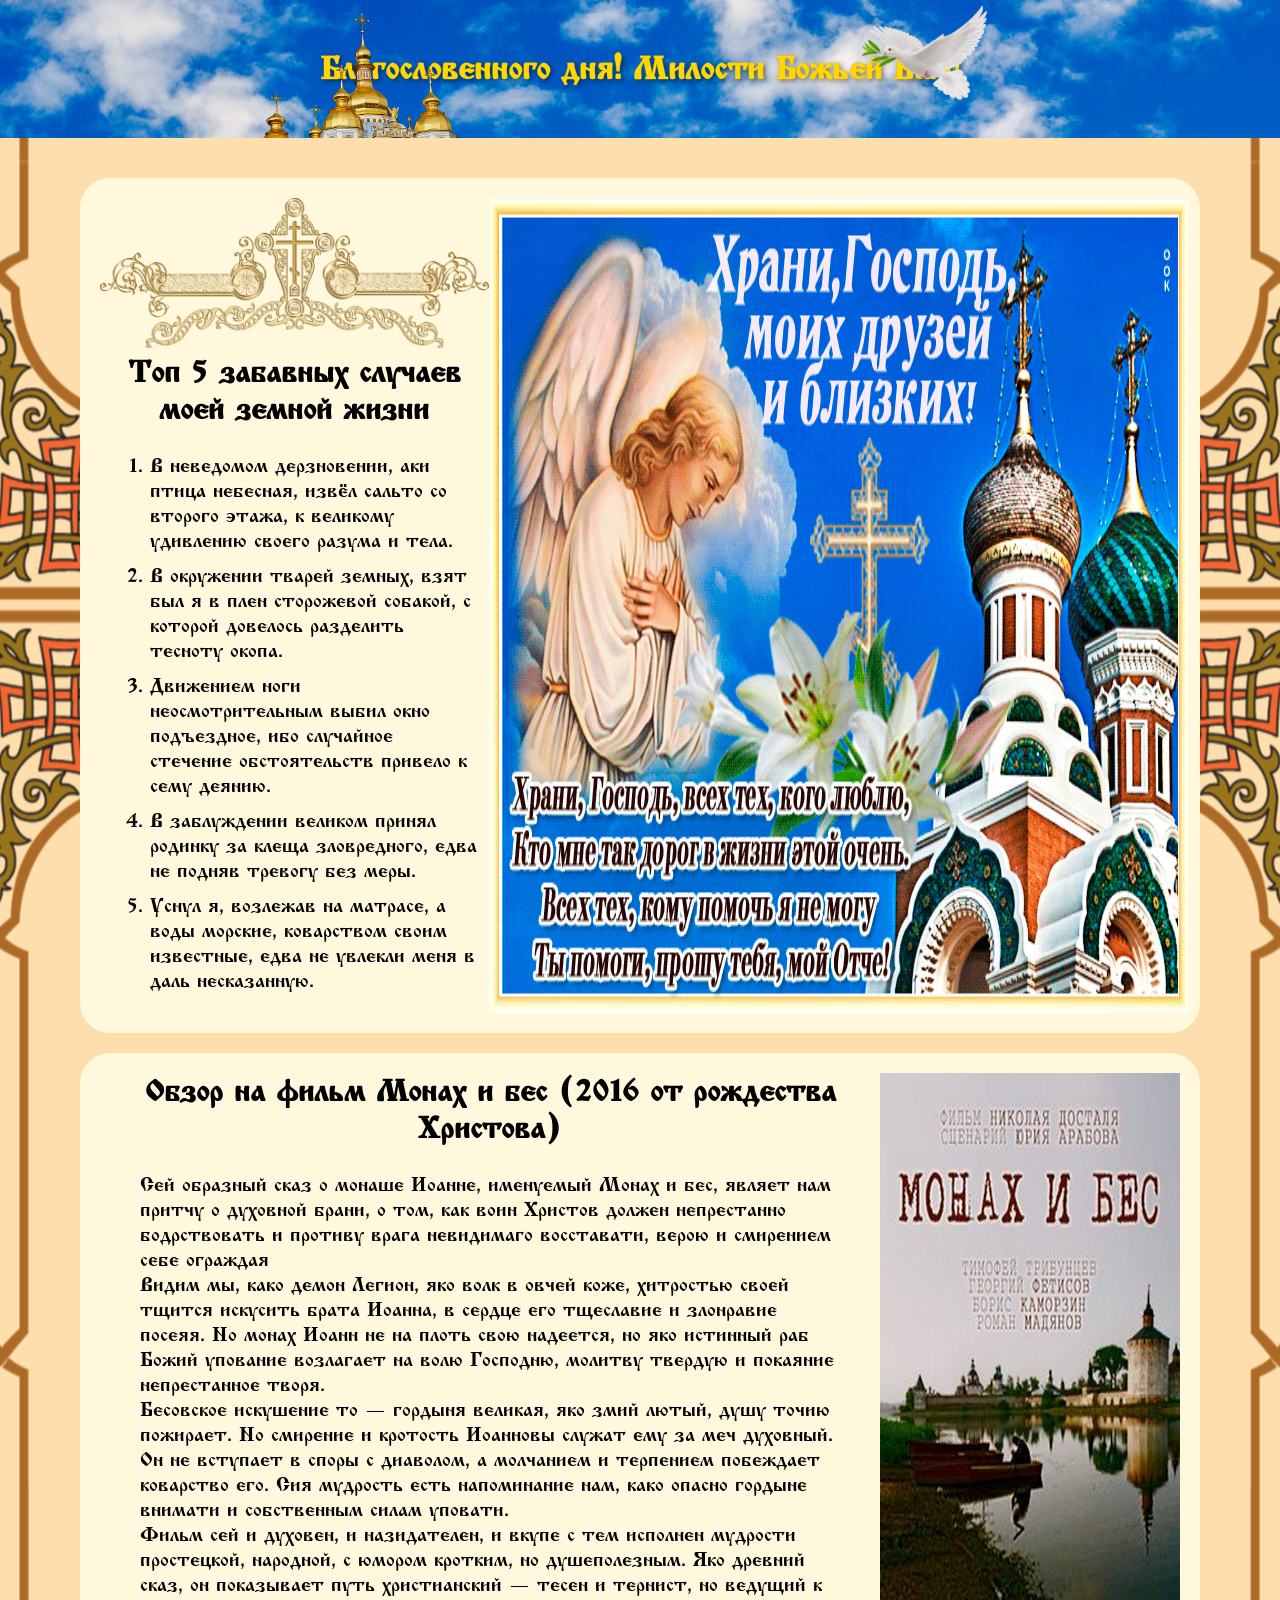
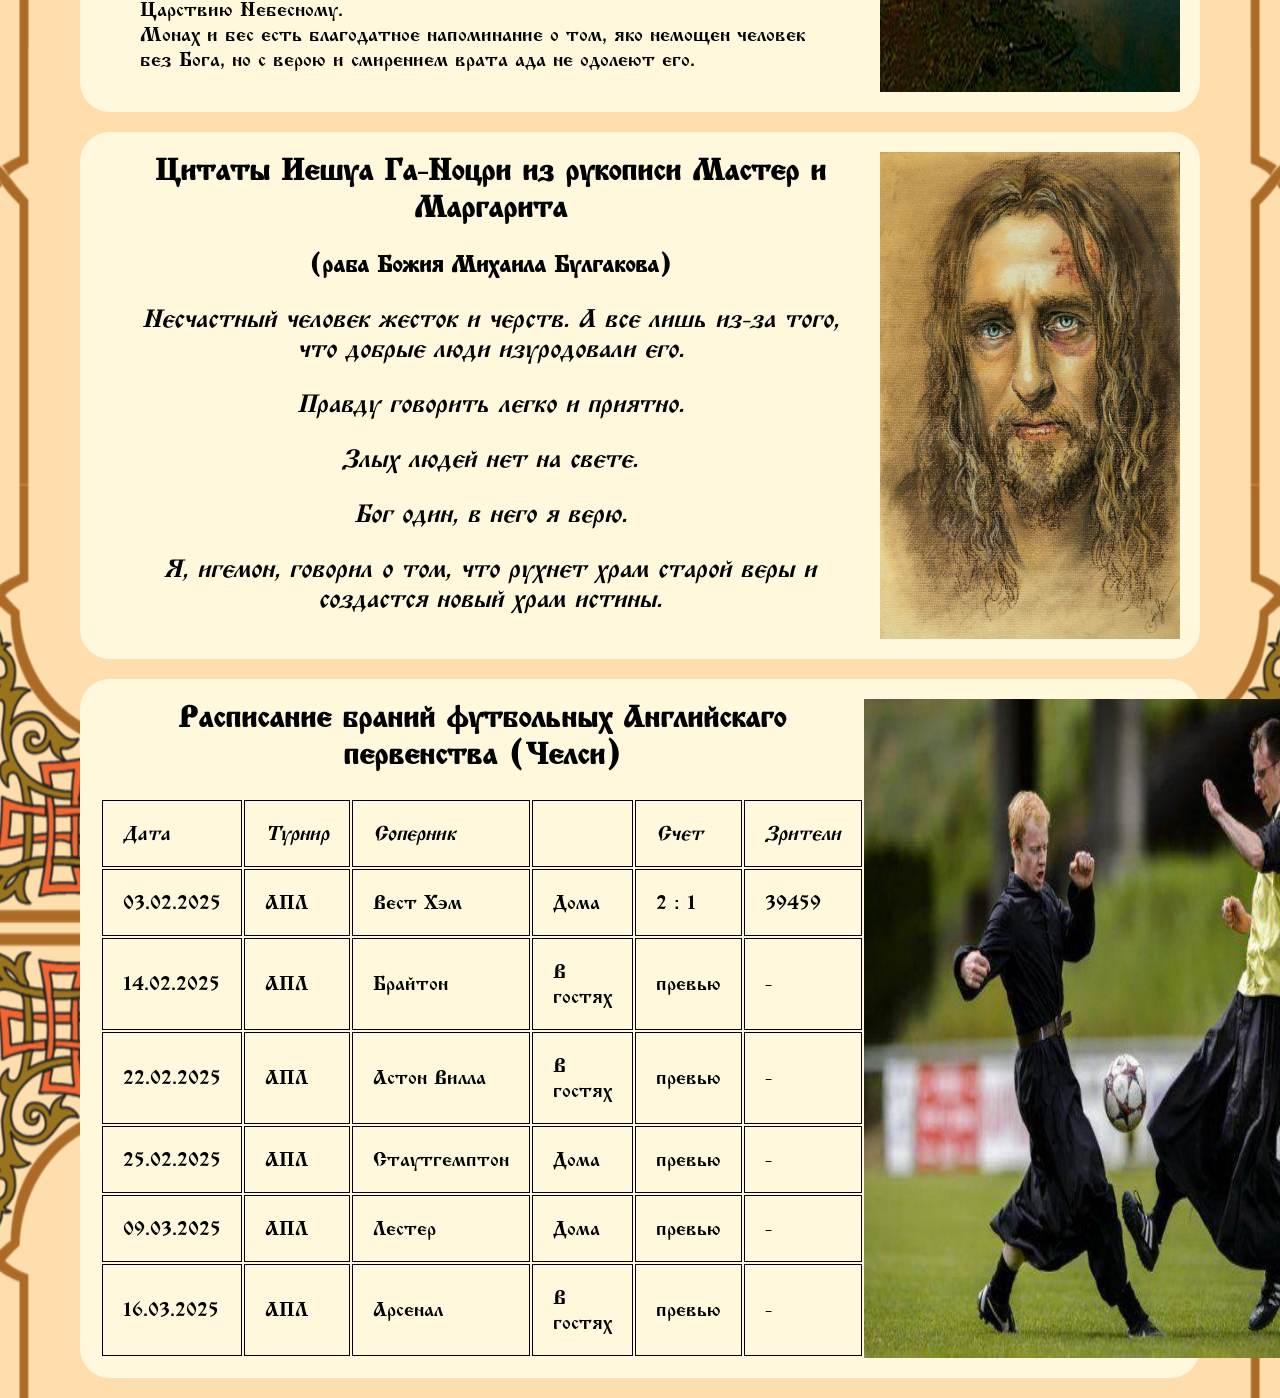
<file: lab1/index.html>
<!DOCTYPE html>
<html lang="ru">

<head>
    <meta charset="UTF-8">
    <meta name="viewport" content="width=device-width, initial-scale=1.0">
    <title>Лабораторная работа №1</title>
    <link rel="stylesheet" href="style.css" />
</head>

<body>

    <header>
        <img src="img/kupola.gif" alt="Купола" class="kupola">
        Благословенного дня! Милости Божьей Вам!
        <img src="img/dove.gif" alt="Голубка" class="dove">
    </header>

    <main>
        <section>
            <div>
                <img src="img/cross.png" alt="Крест" style="width: auto; max-height: 150px;">
                <h2>Топ 5 забавных случаев моей земной жизни</h2>
                <ol>
                    <li>В неведомом дерзновении, аки птица небесная, извёл сальто со второго этажа, к великому удивлению
                        своего разума и тела.</li>
                    <li>В окружении тварей земных, взят был я в плен сторожевой собакой, с которой довелось разделить
                        тесноту окопа.</li>
                    <li>Движением ноги неосмотрительным выбил окно подъездное, ибо случайное стечение обстоятельств
                        привело к сему деянию.</li>
                    <li>В заблуждении великом принял родинку за клеща зловредного, едва не подняв тревогу без меры.</li>
                    <li>Уснул я, возлежав на матрасе, а воды морские, коварством своим известные, едва не увлекли меня в
                        даль несказанную.</li>
                </ol>
            </div>
            <img src="img/card1.gif" alt="Открытка1" style="display: flex;">
        </section>

        <section>
            <div>

                <h2>Обзор на фильм Монах и бес (2016 от рождества Христова)</h2>
                <p>
                    Сей образный сказ о монаше Иоанне, именуемый «Монах и бес», являет нам притчу о духовной брани, о
                    том, как воин Христов должен непрестанно бодрствовать и противу врага невидимаго восставати, верою и
                    смирением себе ограждая<br>
                    Видим мы, како демон Легион, яко волк в овчей коже, хитростью своей тщится искусить брата Иоанна, в
                    сердце его тщеславие и злонравие посеяя. Но монах Иоанн не на плоть свою надеется, но яко истинный
                    раб Божий упование возлагает на волю Господню, молитву твердую и покаяние непрестанное творя.<br>
                    Бесовское искушение то — гордыня великая, яко змий лютый, душу точию пожирает. Но смирение и
                    кротость Иоанновы служат ему за меч духовный. Он не вступает в споры с диаволом, а молчанием и
                    терпением побеждает коварство его. Сия мудрость есть напоминание нам, како опасно гордыне внимати и
                    собственным силам уповати.<br>

                    Фильм сей и духовен, и назидателен, и вкупе с тем исполнен мудрости простецкой, народной, с юмором
                    кротким, но душеполезным. Яко древний сказ, он показывает путь христианский — тесен и тернист, но
                    ведущий к Царствию Небесному.<br>

                    «Монах и бес» есть благодатное напоминание о том, яко немощен человек без Бога, но с верою и
                    смирением врата ада не одолеют его.
                </p>
            </div>
            <img src="img/poster.jpg" alt="Открытка1" style="display: flex;">
        </section>

        <section>
            <div>

                <h2>Цитаты Иешуа Га-Ноцри из рукописи Мастер и Маргарита</h2>
                <h3>(раба Божия Михаила Булгакова)</h3>
                <blockquote>
                    Несчастный человек жесток и черств. А все лишь из-за того, что добрые люди изуродовали его.
                </blockquote> 
                <blockquote>
                    Правду говорить легко и приятно.
                </blockquote> 
                <blockquote>
                    Злых людей нет на свете.
                </blockquote>
                <blockquote>
                    Бог один, в него я верю.
                </blockquote>
                <blockquote>
                    Я, игемон, говорил о том, что рухнет храм старой веры и создастся новый храм истины.
                </blockquote>
            </div>
            <img src="img/Ieshua.jpg" alt="Открытка1" style="display: flex;  width: 300px;">
        </section>

        <section>
            <div><h2>Расписание браний футбольных Английскаго первенства (Челси)</h2>
                <table style="display: flex; width: 100%;">
                    <tr style="font-style: italic">
                      <td>Дата</td>
                      <td>Турнир</td>
                      <td>Соперник</td>
                      <td>&nbsp</td>
                      <td>Счет</td>
                      <td>Зрители</td>
                    </tr>
                    <tr>
                      <td>03.02.2025</td>
                      <td>АПЛ</td>
                      <td>Вест Хэм</td>
                      <td>Дома</td>
                      <td>2 : 1</td>
                      <td>39459</td>
                    </tr>
                    <tr>
                      <td>14.02.2025</td>
                      <td>АПЛ</td>
                      <td>Брайтон</td>
                      <td>В гостях</td>
                      <td>превью</td>
                      <td>-</td>
                    </tr>
                    <tr>
                      <td>22.02.2025</td>
                      <td>АПЛ</td>
                      <td>Астон  Вилла</td>
                      <td>В гостях</td>
                      <td>превью</td>
                      <td>-</td>
                    </tr>
                    <tr>
                      <td>25.02.2025</td>
                      <td>АПЛ</td>
                      <td>Стаутгемптон</td>
                      <td>Дома</td>
                      <td>превью</td>
                      <td>-</td>
                    </tr>
                    <tr>
                      <td>09.03.2025</td>
                      <td>АПЛ</td>
                      <td>Лестер</td>
                      <td>Дома</td>
                      <td>превью</td>
                      <td>-</td>
                    </tr>
                    <tr>
                      <td>16.03.2025</td>
                      <td>АПЛ</td>
                      <td>Арсенал</td>
                      <td>В гостях</td>
                      <td>превью</td>
                      <td>-</td>
                    </tr>
                  </table>
                </div>
              <img src="img/footbik.jpg" alt="Футбооол" style="width: 550px;">
        </section>
    </main>

</body>

</html>
</file>
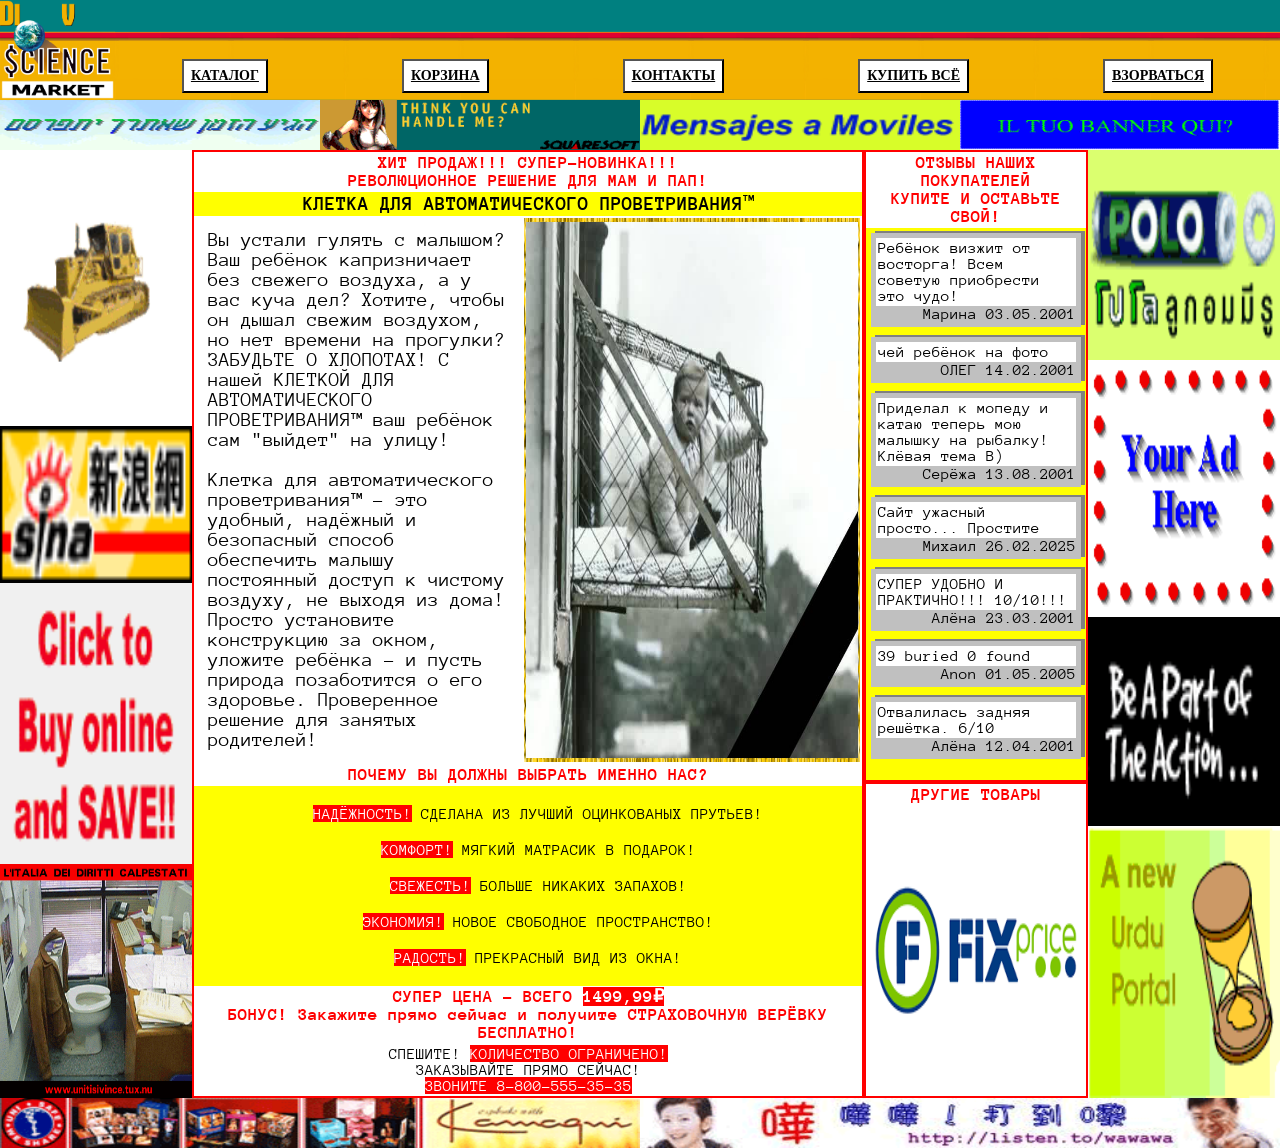
<file: lab2/index.html>
<!DOCTYPE html>
<html lang="ru">

<head>
    <title>BUY!!! BUY!!!</title>
    <meta charset="UTF-8">
    <meta name="viewport" content="width=device-width, initial-scale=1.0">
    <link rel="stylesheet" href="css/index.css">
    <link href="https://fonts.googleapis.com/css2?family=Anonymous+Pro:ital,wght@0,400;0,700;1,400;1,700&display=swap"
        rel="stylesheet">
</head>

<body>
    <audio id="boom" style="display: none;">
        <source src="audio/sokrushitelnyiy-sotryasayuschiy-oglushayuschiy-vzryiv.mp3" type="audio/mp3">
    </audio>
    <header>
        <nav>
            <img src="img/header-logo.png" class="logo" alt="ЛОГО">
            <div class="menu">
                <button class="menu-button">КАТАЛОГ</button>
                <button class="menu-button">КОРЗИНА</button>
                <button class="menu-button">КОНТАКТЫ</button>
                <button class="menu-button">КУПИТЬ ВСЁ</button>
                <!-- !!!ОСТОРОЖНО, ОЧЕНЬ ГРОМКО!!! -->
                <button class="menu-button" onclick="document.getElementById('boom').play()">ВЗОРВАТЬСЯ</button>
            </div>

        </nav>

        <section class="banner">
            <img src="img/ad.gif" class="banner-img" alt="Рекламка 1">
            <img src="img/adanim.gif" class="banner-img" alt="Рекламка 2">
            <img src="img/movil.gif" class="banner-img" alt="Рекламка 3">
            <img src="img/bannercercasponsor.gif" class="banner-img" alt="Рекламка 4">
        </section>

    </header>

    <main>
        <aside class="vertical-banner">
            <img src="img/Pelicula2.gif" class="vert-banner-img" alt="Рекламка 5">
            <img src="img/sina_logo.gif" class="vert-banner-img" alt="Рекламка 6">
            <img src="img/bushfiread.gif" class="vert-banner-img" alt="Рекламка 7">
            <img src="img/unpostointoilet.gif" class="vert-banner-img" alt="Рекламка 8">
        </aside>

        <article class="content">
            <section class="product-content">
                <h3>ХИТ ПРОДАЖ!!! СУПЕР-НОВИНКА!!! <br> РЕВОЛЮЦИОННОЕ РЕШЕНИЕ ДЛЯ МАМ И ПАП!</h3>
                <h1>КЛЕТКА ДЛЯ АВТОМАТИЧЕСКОГО ПРОВЕТРИВАНИЯ™</h1>

                <section class="card">
                    <div class="descr">
                        <p> Вы устали гулять с малышом? Ваш ребёнок капризничает без свежего воздуха, а у вас куча дел?
                            Хотите, чтобы он дышал свежим воздухом, но нет времени на прогулки? <br>
                            ЗАБУДЬТЕ О ХЛОПОТАХ! С нашей КЛЕТКОЙ ДЛЯ АВТОМАТИЧЕСКОГО ПРОВЕТРИВАНИЯ™ ваш ребёнок сам
                            "выйдет" на улицу! <br><br>
                            Клетка для автоматического проветривания™ – это удобный, надёжный и безопасный способ
                            обеспечить малышу постоянный доступ к чистому воздуху, не выходя из дома! Просто установите
                            конструкцию за окном, уложите ребёнка – и пусть природа позаботится о его здоровье.
                            Проверенное решение для занятых родителей!
                        </p>
                    </div>
                    <img src="img/inv-photo-sorry.jpg" class="product-img" alt="СУПЕР КРУТОЙ ТОВАР">
                </section>

                <h3>ПОЧЕМУ ВЫ ДОЛЖНЫ ВЫБРАТЬ ИМЕННО НАС?</h3>

                <ol>
                    <li> <span class="cool">НАДЁЖНОСТЬ!</span> СДЕЛАНА ИЗ ЛУЧШИЙ ОЦИНКОВАНЫХ ПРУТЬЕВ!</li>
                    <li><span class="cool">КОМФОРТ!</span> МЯГКИЙ МАТРАСИК В ПОДАРОК!</li>
                    <li><span class="cool">СВЕЖЕСТЬ!</span> БОЛЬШЕ НИКАКИХ ЗАПАХОВ!</li>
                    <li><span class="cool">ЭКОНОМИЯ!</span> НОВОЕ СВОБОДНОЕ ПРОСТРАНСТВО!</li>
                    <li><span class="cool">РАДОСТЬ!</span> ПРЕКРАСНЫЙ ВИД ИЗ ОКНА!</li>
                </ol>

                <h3>СУПЕР ЦЕНА – ВСЕГО <span class="cool">1499,99₽</span><br>
                    БОНУС! Закажите прямо сейчас и получите СТРАХОВОЧНУЮ ВЕРЁВКУ БЕСПЛАТНО!</h3>

                <p style="text-align: center;">CПЕШИТЕ! <span class="cool">КОЛИЧЕСТВО ОГРАНИЧЕНО!</span><br>
                    ЗАКАЗЫВАЙТЕ ПРЯМО СЕЙЧАС!<br>
                    <span class="cool"> ЗВОНИТЕ 8-800-555-35-35 </span>
                </p>
            </section>


            <aside class="comments-content">
                <h3>ОТЗЫВЫ НАШИХ ПОКУПАТЕЛЕЙ <br>КУПИТЕ И ОСТАВЬТЕ СВОЙ!</h3>
                <div class="comment">
                    <p>Ребёнок визжит от восторга! Всем советую приобрести это чудо!</p>
                    <h2>Марина 03.05.2001</h2>
                </div>
                <div class="comment">
                    <p>чей ребёнок на фото</p>
                    <h2>ОЛЕГ 14.02.2001</h2>
                </div>
                <div class="comment">
                    <p>Приделал к мопеду и катаю теперь мою малышку на рыбалку! Клёвая тема B)</p>
                    <h2>Серёжа 13.08.2001</h2>
                </div>
                <div class="comment">
                    <p>Сайт ужасный просто... Простите</p>
                    <h2>Михаил 26.02.2025</h2>
                </div>
                <div class="comment">
                    <p>СУПЕР УДОБНО И ПРАКТИЧНО!!! 10/10!!!</p>
                    <h2>Алёна 23.03.2001</h2>
                </div>
                <div class="comment">
                    <p>39 buried 0 found</p>
                    <h2>Anon 01.05.2005</h2>
                </div>
                <div class="comment">
                    <p>Отвалилась задняя решётка. 6/10</p>
                    <h2>Алёна 12.04.2001</h2>
                </div>
            </aside>

            <aside class="also-try">
                <h3>ДРУГИЕ ТОВАРЫ</h3>
                <a style="display: flex; flex-grow:1;" href="https://fix-price.com/">
                    <img src="img/prod3.png" style="width: 100%;" alt="Дань уважения фикс прайсу">
                </a>
            </aside>
        </article>

        <aside class="vertical-banner">
            <img src="img/products_ad.gif" class="vert-banner-img" alt="Рекламка 9">
            <img src="img/yourad.gif" class="vert-banner-img" alt="Рекламка 10">
            <img src="img/bannerad2.gif" class="vert-banner-img" alt="Рекламка 11">
            <img src="img/Ad2.gif" class="vert-banner-img" alt="Рекламка 12">
        </aside>
    </main>

    <footer>
        <img src="img/adsquire.gif" class="banner-img" alt="Рекламка 13">
        <img src="img/walogo.gif" class="banner-img" alt="Рекламка 14">
    </footer>

</body>

</html>
</file>
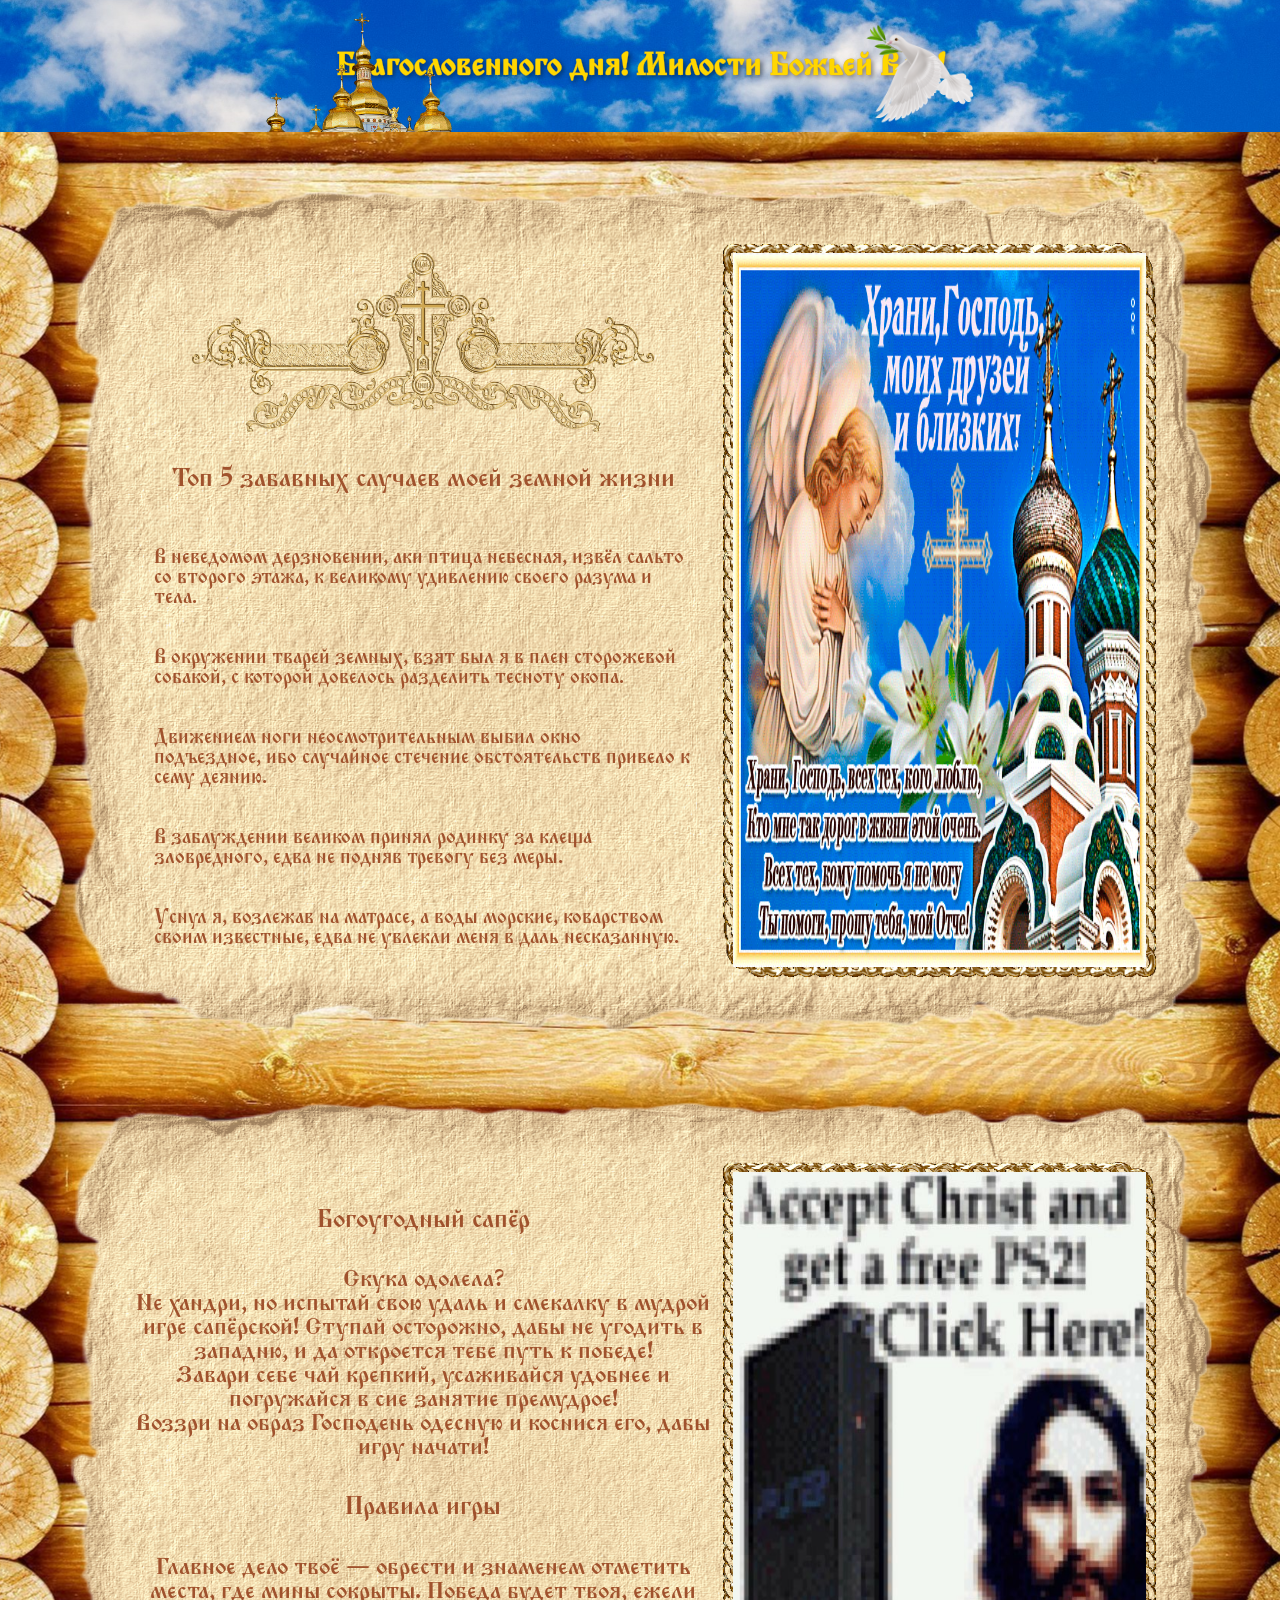
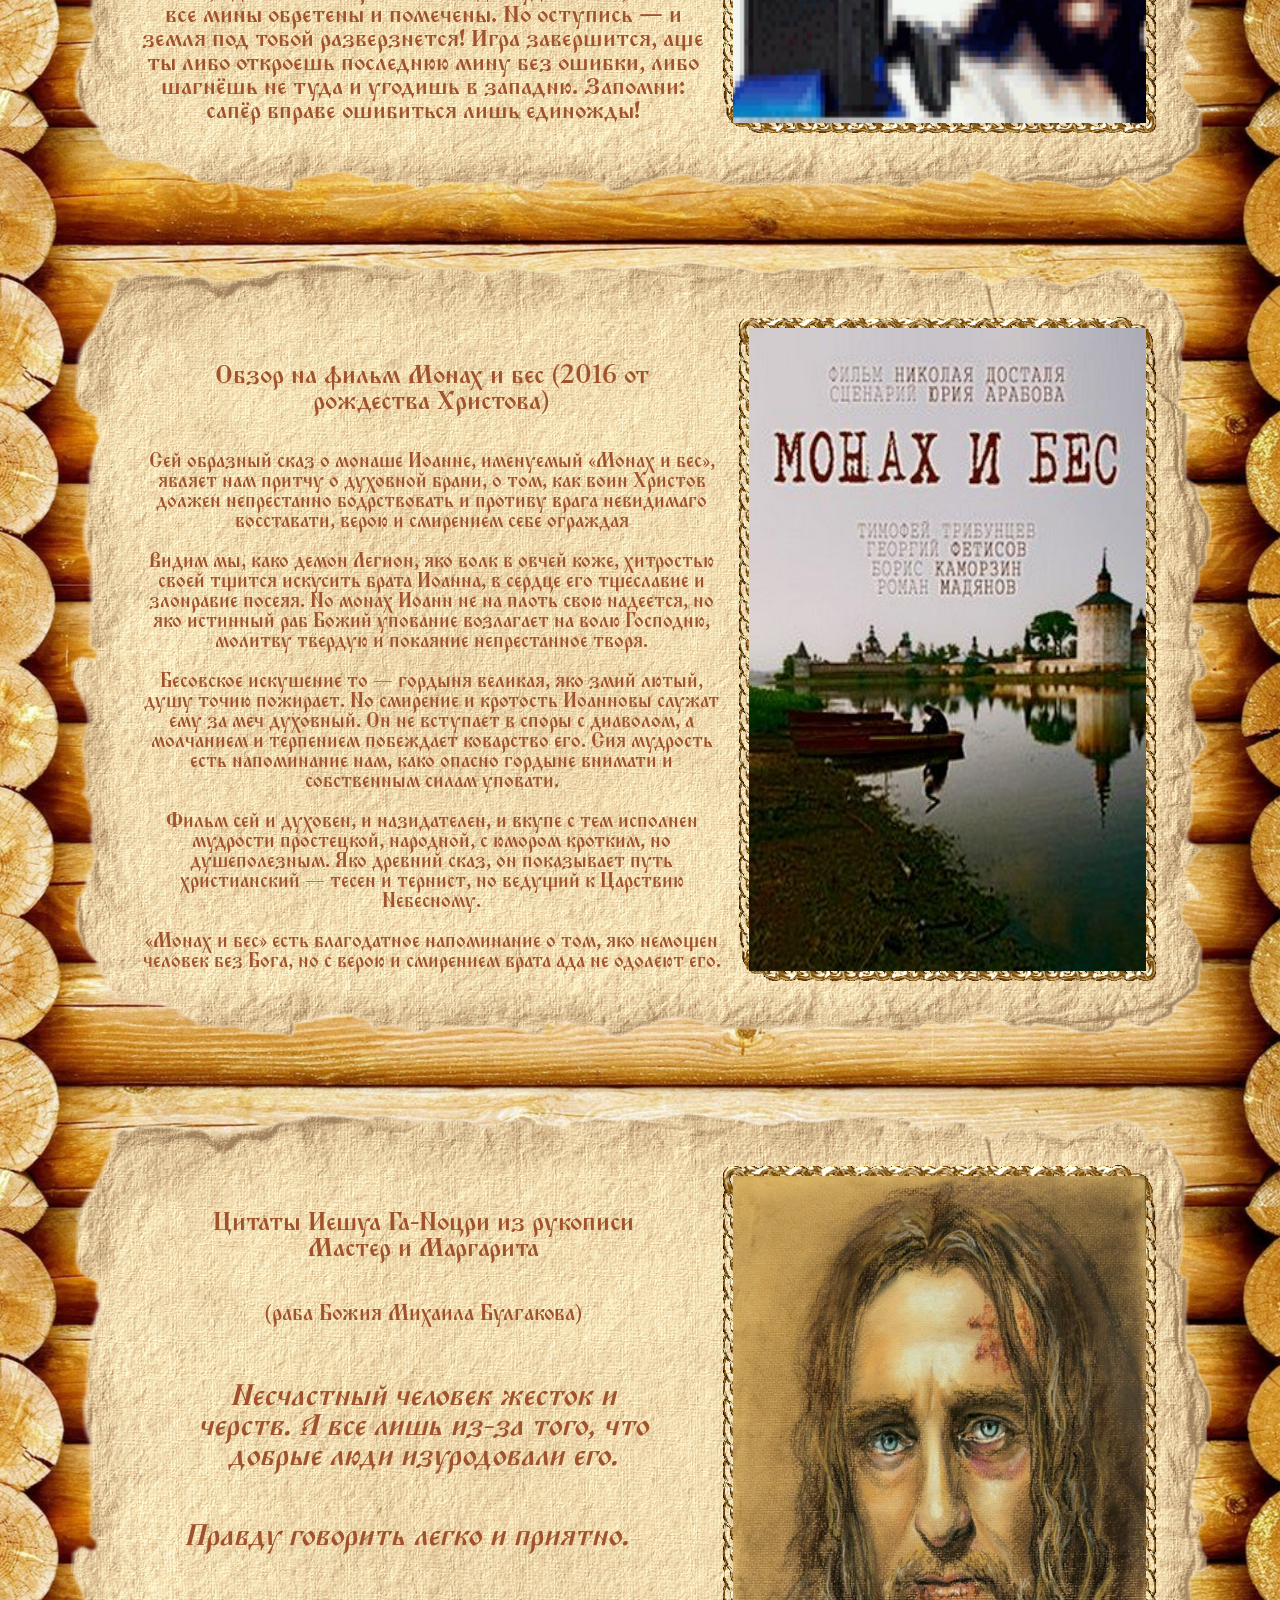
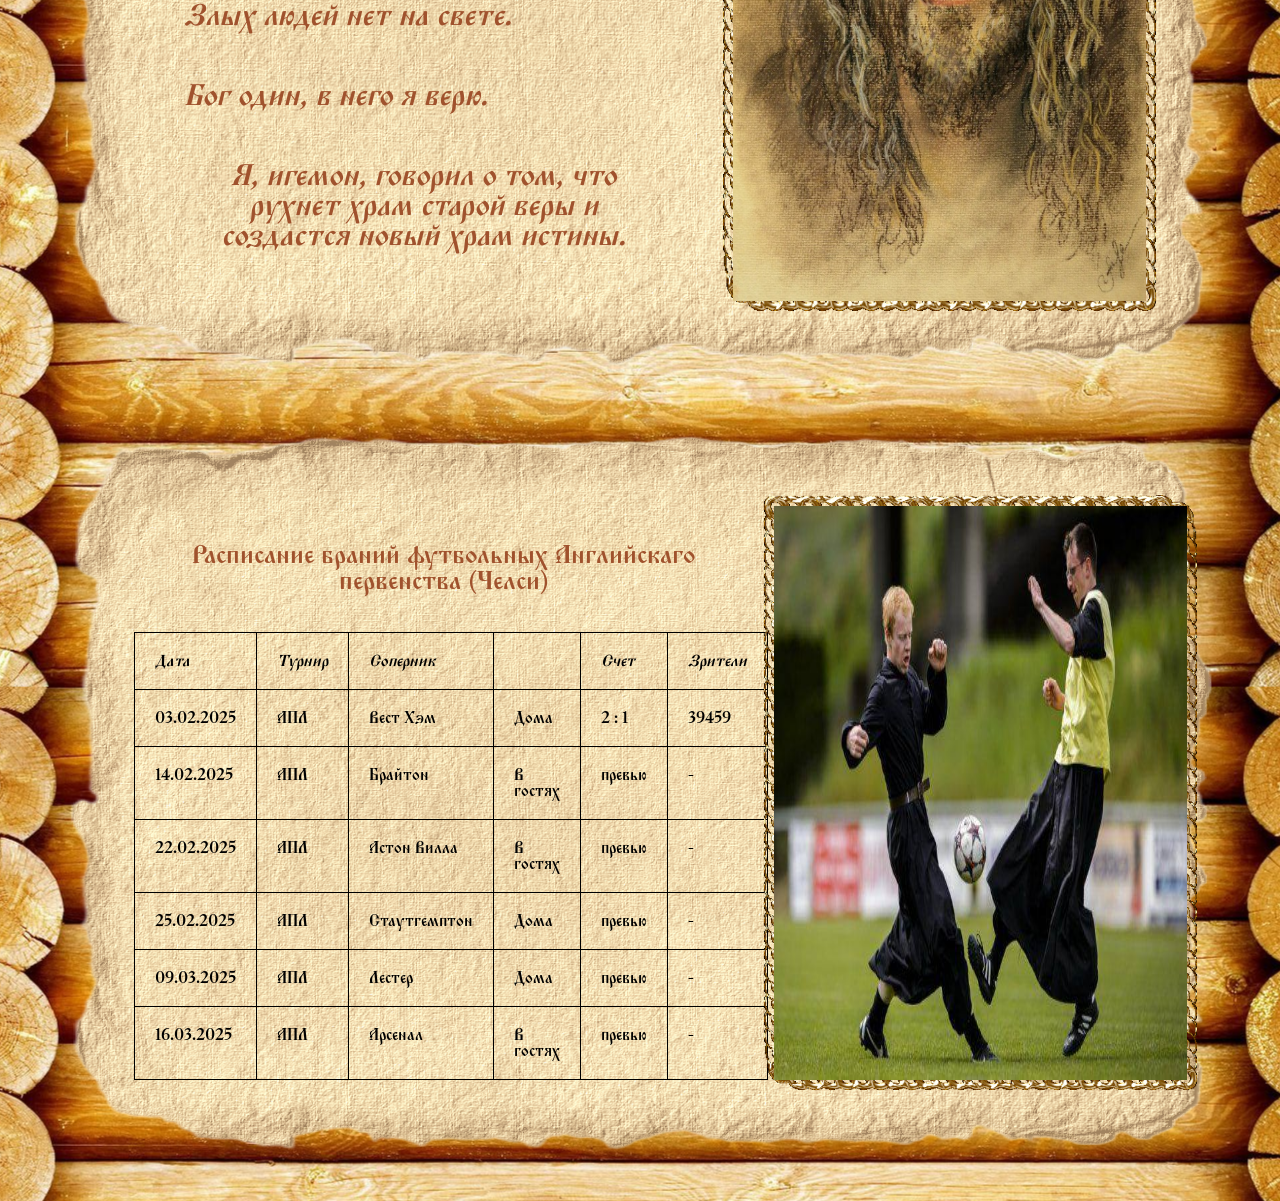
<file: lab3/index.html>
<!DOCTYPE html>
<html lang="ru">

<head>
    <meta charset="UTF-8">
    <meta name="viewport" content="width=device-width, initial-scale=1.0">
    <title>Слава Господу!</title>
    <link rel="stylesheet" href="css/index.css" />
    <link href="https://fonts.googleapis.com/css2?family=Monomakh&display=swap" rel="stylesheet">

</head>

<body>
    <script src="js/index.js"></script>
    <header>
        <img src="img/kupola.gif" alt="Купола" class="kupola">
        <h1>Благословенного дня! Милости Божьей Вам!</h1>
        <img src="img/dove.gif" alt="Голубка" class="dove">
    </header>

    <main>
        <section class="scroll">
            <div class="left">
                <img src="img/cross.png" alt="Крест" class="up-cross">
                <h2>Топ 5 забавных случаев моей земной жизни</h2>
                <ol class="text">
                    <li>В неведомом дерзновении, аки птица небесная, извёл сальто со второго этажа, к великому удивлению
                        своего разума и тела.</li>
                    <li>В окружении тварей земных, взят был я в плен сторожевой собакой, с которой довелось разделить
                        тесноту окопа.</li>
                    <li>Движением ноги неосмотрительным выбил окно подъездное, ибо случайное стечение обстоятельств
                        привело к сему деянию.</li>
                    <li>В заблуждении великом принял родинку за клеща зловредного, едва не подняв тревогу без меры.</li>
                    <li>Уснул я, возлежав на матрасе, а воды морские, коварством своим известные, едва не увлекли меня в
                        даль несказанную.</li>
                </ol>
            </div>
            <img src="img/card1.gif" alt="Открытка1" class="aside-img">
        </section>

        <section class="scroll">
            <div class="left">
                <h2>Богоугодный сапёр</h2>
                <div class="text" style="font-size: 24px;">
                    Скука одолела?<br>
                    Не хандри, но испытай свою удаль и смекалку в мудрой игре сапёрской! Ступай осторожно, дабы не угодить в западню, и да откроется тебе путь к победе!<br>
                    Завари себе чай крепкий, усаживайся удобнее и погружайся в сие занятие премудрое!<br>
                    Воззри на образ Господень одесную и коснися его, дабы игру начати!
                </div>
                <h2>Правила игры</h2>
                <div class="text" style="font-size: 24px;">
                    Главное дело твоё — обрести и знаменем отметить места, где мины сокрыты. Победа будет твоя, ежели все мины обретены и помечены. Но оступись — и земля под тобой разверзнется!
                    Игра завершится, аще ты либо откроешь последнюю мину без ошибки, либо шагнёшь не туда и угодишь в западню. Запомни: сапёр вправе ошибиться лишь единожды!
                </div>
            </div>
            <img src="img/PS2.jpg" alt="PS2" class="aside-img" onclick="play()">
        </section>

        <section class="scroll">
            <div class="left">
                <h2>Обзор на фильм Монах и бес (2016 от рождества Христова)</h2>
                <p class="text">
                    Сей образный сказ о монаше Иоанне, именуемый «Монах и бес», являет нам притчу о духовной брани, о
                    том, как воин Христов должен непрестанно бодрствовать и противу врага невидимаго восставати, верою и
                    смирением себе ограждая<br><br>
                    Видим мы, како демон Легион, яко волк в овчей коже, хитростью своей тщится искусить брата Иоанна, в
                    сердце его тщеславие и злонравие посеяя. Но монах Иоанн не на плоть свою надеется, но яко истинный
                    раб Божий упование возлагает на волю Господню, молитву твердую и покаяние непрестанное
                    творя.<br><br>
                    Бесовское искушение то — гордыня великая, яко змий лютый, душу точию пожирает. Но смирение и
                    кротость Иоанновы служат ему за меч духовный. Он не вступает в споры с диаволом, а молчанием и
                    терпением побеждает коварство его. Сия мудрость есть напоминание нам, како опасно гордыне внимати и
                    собственным силам уповати.<br><br>

                    Фильм сей и духовен, и назидателен, и вкупе с тем исполнен мудрости простецкой, народной, с юмором
                    кротким, но душеполезным. Яко древний сказ, он показывает путь христианский — тесен и тернист, но
                    ведущий к Царствию Небесному.<br><br>

                    «Монах и бес» есть благодатное напоминание о том, яко немощен человек без Бога, но с верою и
                    смирением врата ада не одолеют его.
                </p>
            </div>
            <img src="img/poster.jpg" alt="Открытка1" class="aside-img">
        </section>

        <section class="scroll">
            <div class="left">
                <h2>Цитаты Иешуа Га-Ноцри из рукописи Мастер и Маргарита</h2>
                <h3>(раба Божия Михаила Булгакова)</h3>
                <div class="left" style="align-content: space-around; justify-items: center;">
                    <blockquote>
                        Несчастный человек жесток и черств. А все лишь из-за того, что добрые люди изуродовали его.
                    </blockquote>
                    <blockquote>
                        Правду говорить легко и приятно.
                    </blockquote>
                    <blockquote>
                        Злых людей нет на свете.
                    </blockquote>
                    <blockquote>
                        Бог один, в него я верю.
                    </blockquote>
                    <blockquote>
                        Я, игемон, говорил о том, что рухнет храм старой веры и создастся новый храм истины.
                    </blockquote>
                </div>
            </div>
            <img src="img/Ieshua.jpg" alt="Открытка1" class="aside-img">
        </section>

        <section class="scroll">
            <div class="left">
                <h2>Расписание браний футбольных Английскаго первенства (Челси)</h2>
                <table style="display: flex; width: 100%;">
                    <tr style="font-style: italic">
                        <td>Дата</td>
                        <td>Турнир</td>
                        <td>Соперник</td>
                        <td>&nbsp</td>
                        <td>Счет</td>
                        <td>Зрители</td>
                    </tr>
                    <tr>
                        <td>03.02.2025</td>
                        <td>АПЛ</td>
                        <td>Вест Хэм</td>
                        <td>Дома</td>
                        <td>2 : 1</td>
                        <td>39459</td>
                    </tr>
                    <tr>
                        <td>14.02.2025</td>
                        <td>АПЛ</td>
                        <td>Брайтон</td>
                        <td>В гостях</td>
                        <td>превью</td>
                        <td>-</td>
                    </tr>
                    <tr>
                        <td>22.02.2025</td>
                        <td>АПЛ</td>
                        <td>Астон Вилла</td>
                        <td>В гостях</td>
                        <td>превью</td>
                        <td>-</td>
                    </tr>
                    <tr>
                        <td>25.02.2025</td>
                        <td>АПЛ</td>
                        <td>Стаутгемптон</td>
                        <td>Дома</td>
                        <td>превью</td>
                        <td>-</td>
                    </tr>
                    <tr>
                        <td>09.03.2025</td>
                        <td>АПЛ</td>
                        <td>Лестер</td>
                        <td>Дома</td>
                        <td>превью</td>
                        <td>-</td>
                    </tr>
                    <tr>
                        <td>16.03.2025</td>
                        <td>АПЛ</td>
                        <td>Арсенал</td>
                        <td>В гостях</td>
                        <td>превью</td>
                        <td>-</td>
                    </tr>
                </table>
            </div>
            <img src="img/footbik.jpg" alt="Футбооол" class="aside-img">
        </section>
    </main>

</body>

</html>
</file>
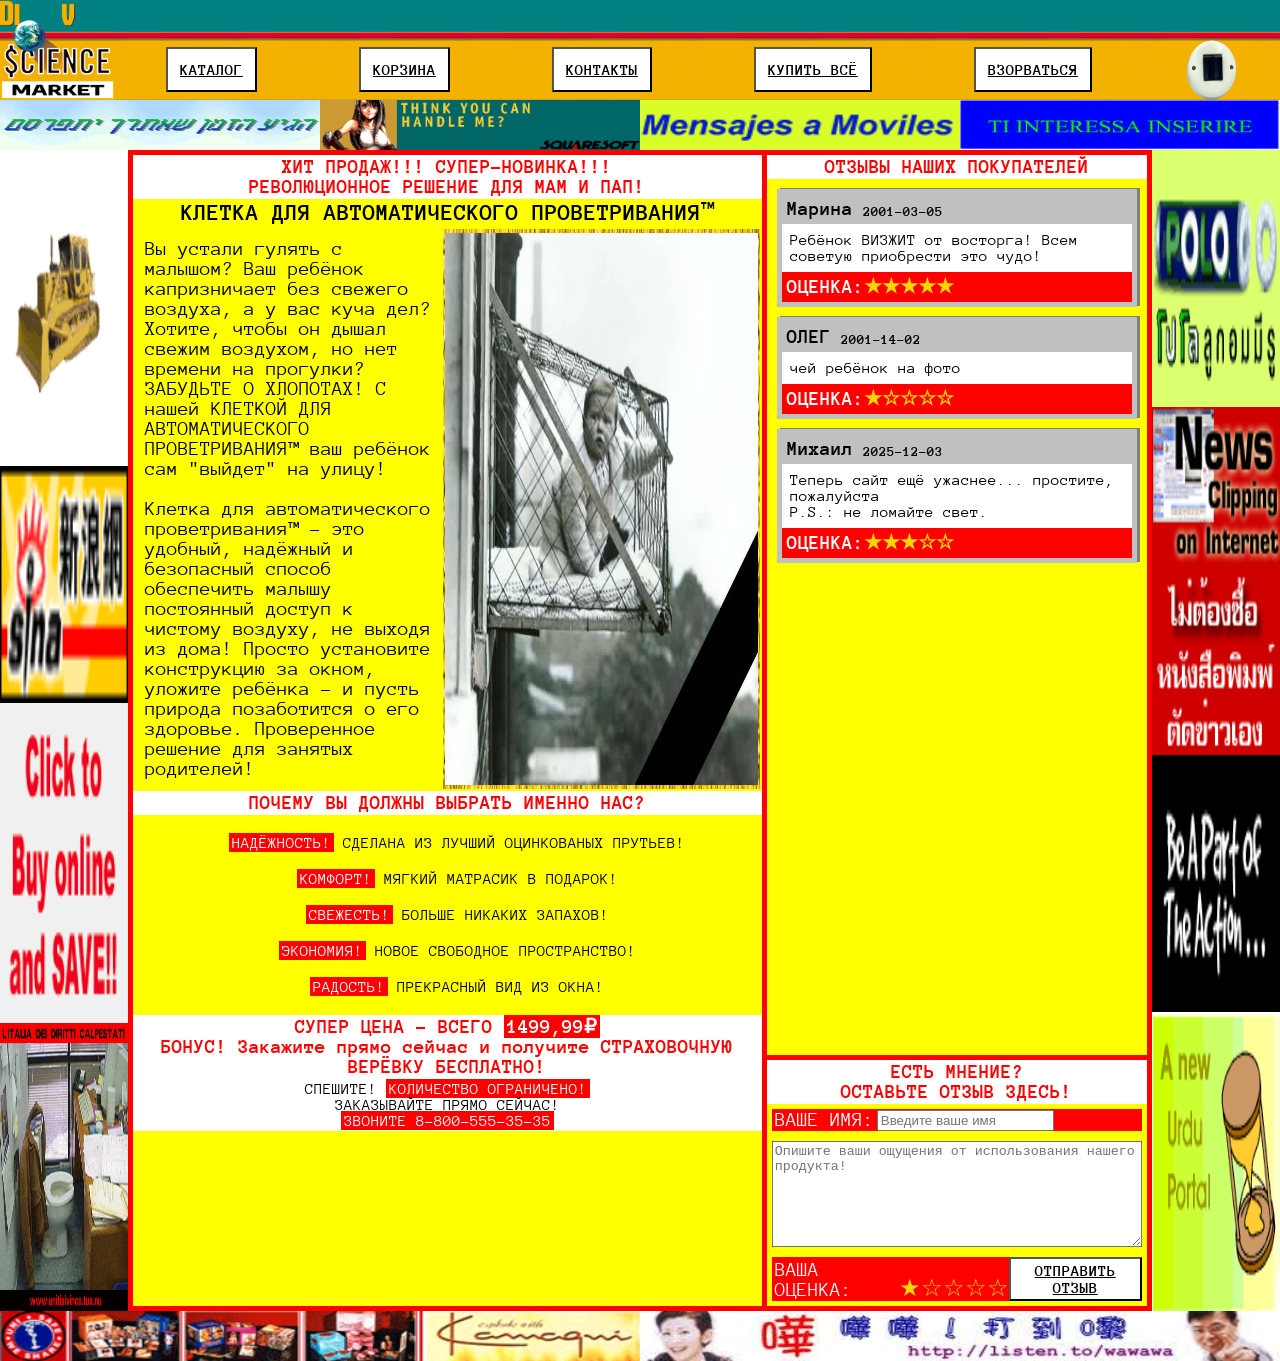
<file: lab4/index.html>
<!DOCTYPE html>
<html lang="ru">

<head>
    <title>BUY!!! BUY!!!</title>
    <meta charset="UTF-8">
    <meta name="viewport" content="width=device-width, initial-scale=1.0">
    <link rel="stylesheet" href="css/index.css">
    <link href="https://fonts.googleapis.com/css2?family=Anonymous+Pro:ital,wght@0,400;0,700;1,400;1,700&display=swap"
        rel="stylesheet">
</head>

<body>
    <script src="js/index.js"></script>
    <script type="module" src="js/comments.js"></script>
    <script type="module" src="js/cookies.js"></script>
    <audio id="boom" style="display: none;" src="audio/boom.mp3"></audio>
    <audio id="click" style="display: none;" src="audio/click.mp3"></audio>
    <audio id="broke" style="display: none;" src="audio/break.ogg"></audio>
    <audio id=":C" style="display: none;" src="audio/sad_trombone.mp3"></audio>
    <audio id="NO" style="display: none;" src="audio/DENIED.mp3"></audio>
    <header>
        <nav id="top">
            <img src="img/header-logo.png" class="logo" alt="ЛОГО">
            <div class="menu">
                <button class="menu-button">КАТАЛОГ</button>
                <button class="menu-button">КОРЗИНА</button>
                <button class="menu-button">КОНТАКТЫ</button>
                <button class="menu-button">КУПИТЬ ВСЁ</button>
                <!-- !!!ОСТОРОЖНО, ОЧЕНЬ ГРОМКО!!! -->
                <button class="menu-button" onclick="boom()">ВЗОРВАТЬСЯ</button>
                <img id="lightswitch" src="img/switch-on.png" alt="switcher" class="lights" onclick="lightSwitch()">
            </div>

        </nav>

        <section class="banner" id="topBanner">
            <img src="img/ad.gif" class="banner-img" alt="Рекламка 1">
            <img src="img/adanim.gif" class="banner-img" alt="Рекламка 2">
            <img src="img/movil.gif" class="banner-img" alt="Рекламка 3">
            <img src="img/bannercercasponsor.gif" class="banner-img" alt="Рекламка 4">
        </section>

    </header>

    <main>
        <aside class="vertical-banner">
            <img src="img/Pelicula2.gif" class="vert-banner-img" alt="Рекламка 5">
            <img src="img/sina_logo.gif" class="vert-banner-img" alt="Рекламка 6">
            <img src="img/bushfiread.gif" class="vert-banner-img" alt="Рекламка 7">
            <img src="img/unpostointoilet.gif" class="vert-banner-img" alt="Рекламка 8">
        </aside>

        <article class="content" id="content">
            <section class="product-content">
                <h3>ХИТ ПРОДАЖ!!! СУПЕР-НОВИНКА!!! <br> РЕВОЛЮЦИОННОЕ РЕШЕНИЕ ДЛЯ МАМ И ПАП!</h3>
                <h1>КЛЕТКА ДЛЯ АВТОМАТИЧЕСКОГО ПРОВЕТРИВАНИЯ™</h1>

                <section class="card">
                    <div class="descr">
                        <p> Вы устали гулять с малышом? Ваш ребёнок капризничает без свежего воздуха, а у вас куча дел?
                            Хотите, чтобы он дышал свежим воздухом, но нет времени на прогулки? <br>
                            ЗАБУДЬТЕ О ХЛОПОТАХ! С нашей КЛЕТКОЙ ДЛЯ АВТОМАТИЧЕСКОГО ПРОВЕТРИВАНИЯ™ ваш ребёнок сам
                            "выйдет" на улицу! <br><br>
                            Клетка для автоматического проветривания™ – это удобный, надёжный и безопасный способ
                            обеспечить малышу постоянный доступ к чистому воздуху, не выходя из дома! Просто установите
                            конструкцию за окном, уложите ребёнка – и пусть природа позаботится о его здоровье.
                            Проверенное решение для занятых родителей!
                        </p>
                    </div>
                    <img src="img/inv-photo-sorry.jpg" class="product-img" alt="СУПЕР КРУТОЙ ТОВАР">
                </section>

                <h3>ПОЧЕМУ ВЫ ДОЛЖНЫ ВЫБРАТЬ ИМЕННО НАС?</h3>

                <ol>
                    <li> <span class="cool">НАДЁЖНОСТЬ!</span> СДЕЛАНА ИЗ ЛУЧШИЙ ОЦИНКОВАНЫХ ПРУТЬЕВ!</li>
                    <li><span class="cool">КОМФОРТ!</span> МЯГКИЙ МАТРАСИК В ПОДАРОК!</li>
                    <li><span class="cool">СВЕЖЕСТЬ!</span> БОЛЬШЕ НИКАКИХ ЗАПАХОВ!</li>
                    <li><span class="cool">ЭКОНОМИЯ!</span> НОВОЕ СВОБОДНОЕ ПРОСТРАНСТВО!</li>
                    <li><span class="cool">РАДОСТЬ!</span> ПРЕКРАСНЫЙ ВИД ИЗ ОКНА!</li>
                </ol>

                <h3>СУПЕР ЦЕНА – ВСЕГО <span class="cool">1499,99₽</span><br>
                    БОНУС! Закажите прямо сейчас и получите СТРАХОВОЧНУЮ ВЕРЁВКУ БЕСПЛАТНО!</h3>

                <p class="contacts">CПЕШИТЕ! <span class="cool">КОЛИЧЕСТВО ОГРАНИЧЕНО!</span><br>
                    ЗАКАЗЫВАЙТЕ ПРЯМО СЕЙЧАС!<br>
                    <span class="cool"> ЗВОНИТЕ 8-800-555-35-35 </span>
                </p>
            </section>


            <aside class="comments-content" id="commentsContainer">
                <h3>ОТЗЫВЫ НАШИХ ПОКУПАТЕЛЕЙ</h3>
            </aside>

            <aside class="comment-form">
                <h3>ЕСТЬ МНЕНИЕ?<br>ОСТАВЬТЕ ОТЗЫВ ЗДЕСЬ!</h3>
                <div class="form-item">
                    <span class="cool">ВАШЕ ИМЯ:</span>
                    <input type="text" id="inputUsername" placeholder="Введите ваше имя" maxlength="24">
                </div>
                <div class="form-item">
                    <textarea type="text" class="input-main" id="inputComment" maxlength="350" placeholder="Опишите ваши ощущения от использования нашего продукта!"></textarea>
                </div>
                <div class="form-item">
                    <span class="cool">ВАША ОЦЕНКА:</span>
                    <div class="input-rating">

                        <input type="radio" id="rating5" name="rating" value="5">
                        <label for="rating5"></label>
                        
                        <input type="radio" id="rating4" name="rating" value="4">
                        <label for="rating4"></label>
                        
                        <input type="radio" id="rating3" name="rating" value="3">
                        <label for="rating3"></label>
                        
                        <input type="radio" id="rating2" name="rating" value="2">
                        <label for="rating2"></label>
                        
                        <input type="radio" id="rating1" name="rating" value="1" checked>
                        <label for="rating1"></label>

                    </div>
                    <button class="form-button" id="sendButton">ОТПРАВИТЬ ОТЗЫВ</button>
                </div>
            </aside>

        </article>

        <aside class="vertical-banner">
            <img src="img/products_ad.gif" class="vert-banner-img" alt="Рекламка 9">
            <img src="img/yourad.gif" class="vert-banner-img" alt="Рекламка 10">
            <img src="img/bannerad2.gif" class="vert-banner-img" alt="Рекламка 11">
            <img src="img/Ad2.gif" class="vert-banner-img" alt="Рекламка 12">
        </aside>
    </main>

    <footer id="bottomBanner">
        <img src="img/adsquire.gif" class="banner-img" alt="Рекламка 13">
        <img src="img/walogo.gif" class="banner-img" alt="Рекламка 14">
    </footer>

</body>

</html>
</file>
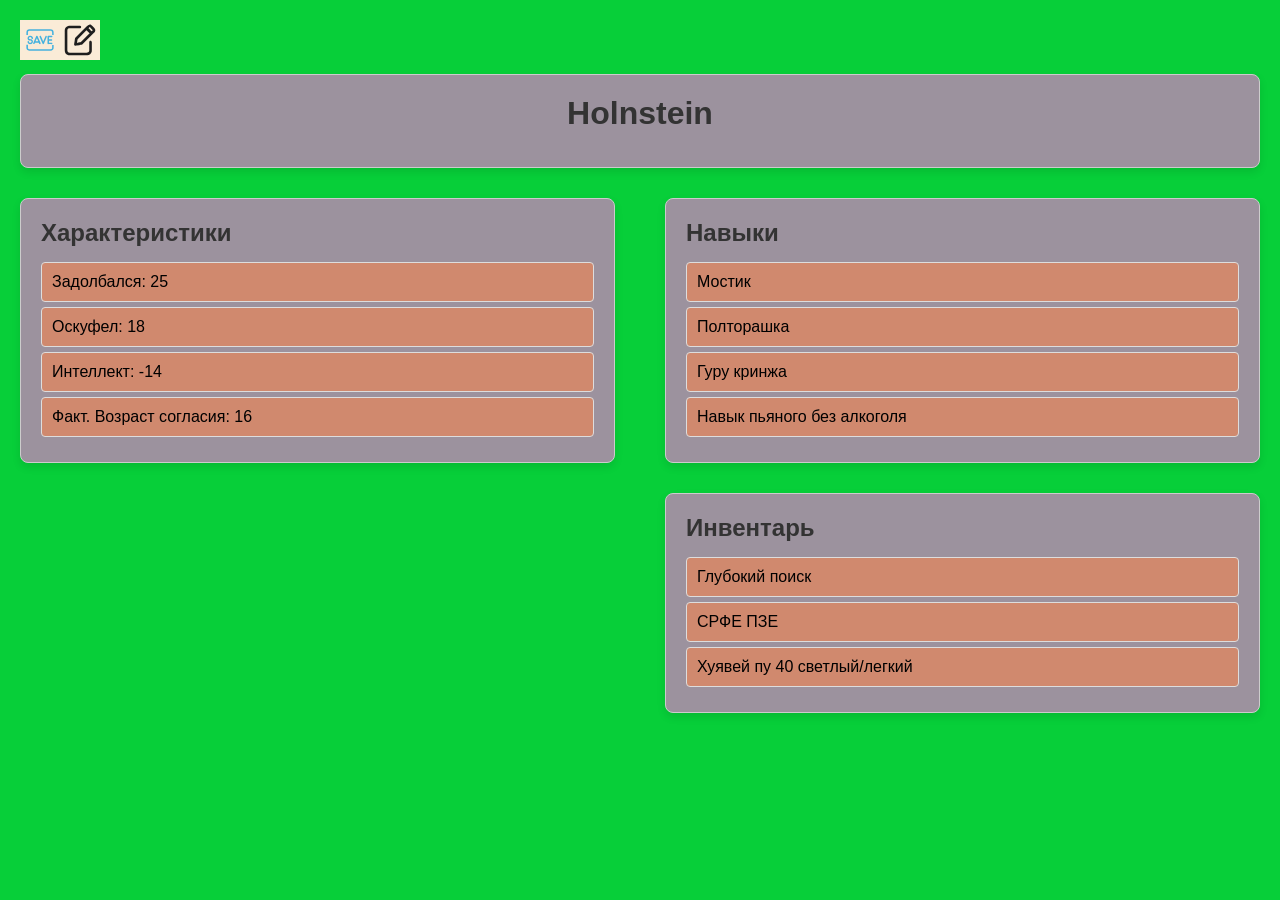
<file: lab5/index.html>
<!DOCTYPE html>
<html>
    <head>
        <meta charset="UTF-8">
        <meta name="viewport" content="width=device-width, initial-scale=1.0">
        <link rel="stylesheet" href="./source/css/index.css">
        <script src="./script/index.js" defer></script>
        <title>5lab</title>
    </head>
    <body>
        <div id="blocks-container"></div>
    </body>
</html>
</file>
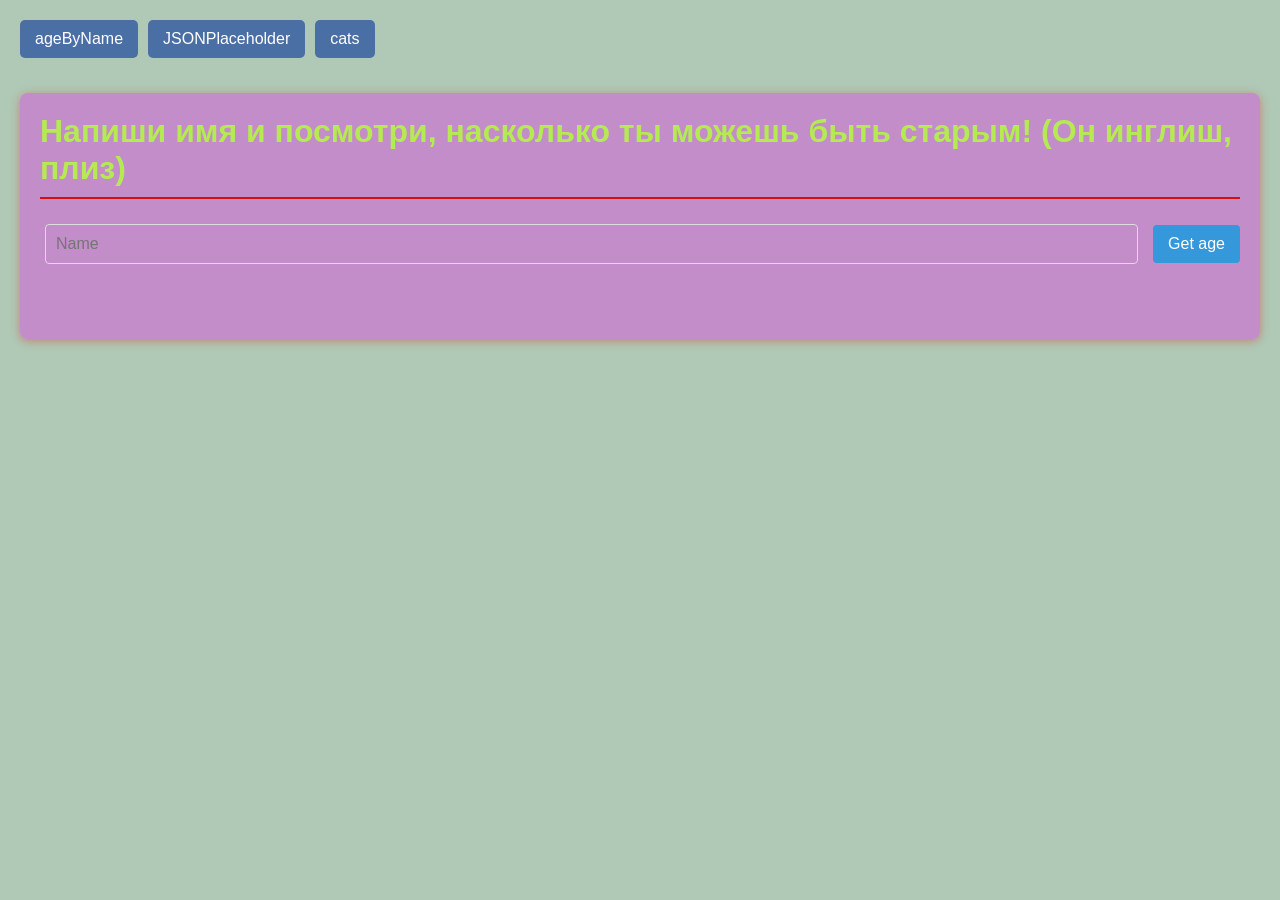
<file: lab6/index.html>
<!DOCTYPE html>
<html lang="ru">
    <head>
        <meta charset="UTF-8">
        <meta name="viewport" content="width=device-width, initial-scale=1.0">
        <link rel="stylesheet" href="./source/css/index.css">
        <script src="./script/block.js" defer></script>
        <script src="./script/main.js" defer></script>
        <title>5lab</title>
    </head>
    <body>
        <nav class="api-nav">
            <button class="api-nav button" data-api="ageByName">ageByName</button>
            <button class="api-nav button" data-api="JSONPlaceholder">JSONPlaceholder</button>
            <button class="api-nav button" data-api="cats">cats</button>
        </nav>

        <div id="api-ageByName" class="api-container" style="display: none;"></div>
        <div id="api-JSONPlaceholder" class="api-container" style="display: none;"></div>
        <div id="api-cats" class="api-container" style="display: none;"></div>

        <div id="blocks-container"></div>

        <script src="./script/api/apiAgeByName.js" type="module"></script>
        <script src="./script/api/apiJSONPlaceholder.js" type="module"></script>
        <script src="./script/api/apiCats.js" type="module"></script>
    </body>
</html>
</file>
<file: lab1/style.css>
@font-face {
    font-family: 'BibleFont'; 
    src: url('fonts/bible.ttf') format('truetype');
}    

body {
    margin: 0;
    background-color: wheat;
    font-family: 'BibleFont', sans-serif; 
    text-align: center;
}

header {
    position: relative;

    background-image: url('img/sky.jpg'); 
    background-size: cover;
    background-position: center;
    overflow: hidden;

    padding: 50px 20px;

    color:gold;
    font-size: 32px;
    font-weight: bold;
    -webkit-text-stroke: 0.25px goldenrod;
    text-shadow: 2px 2px 5px rgba(0, 0, 0, 0.5);
}

main {
    background-image: url('img/frame.png');
    background-size:auto;
    background-position: center;
    background-color:navajowhite;
    padding: 20px 80px 20px;
}

section {
    background-color: cornsilk;
    display: flex;
    border-radius: 30px;
    padding: 20px;
    margin-top: 20px;
    font-size: 20px;
}

p {
    text-align: left;
    padding: 0px 40px 0px;
}

h2, h3 {
    margin-top: 0px;
}

blockquote {
    font-size: 25px;
    font-style: italic;
}

td, th {
    color: black;
    border: 1px solid ;
    text-align: left;
    padding: 20px;
  }

.dove {
    position: absolute;
    top: 0px;
    right: 250px;
    width: 200px;
    height: auto;
}

.kupola {
    position: absolute;
    top: 0px;
    left: 240px;
    width: 250px;
    height: auto;
}

li {
    text-align: left;
    font-size: 20px;
    margin: 10px 10px;
}
</file>
<file: lab2/css/index.css>
@import url("reset.css");

/* ТЕКСТ */

body {
    background-color: teal;
    font-size: 16px;
    font-family: "Anonymous Pro", serif;
}

h1 {
    font-family: "Anonymous Pro", serif;
    font-weight: 800;
    font-size: 20px;
    font-style: normal;
    text-align: center;
    margin: 2px;
}

h3 {
    font-family: "Anonymous Pro", serif;
    color: red;
    font-weight: 800;
    font-size: 18px;
    text-align: center;
    padding: 2px;
    background-color: white;
}

h2 {
    text-align: right;
}

p {
    font-family: "Anonymous Pro", serif;
    background-color: white;
    padding: 2px;
}

/* ШАПКА */

header {
    display: flex;
    flex-direction: column;
    align-items: stretch;
}

.logo {
    display: flex;
    height: 100px;
    width: auto;
    justify-content: flex-start;
}

nav {
    display: flex;
    height: 100px;
    flex: 1;
    align-items: flex-end;
    background-image: url("../img/header-bg.png");
    background-size: contain;
    background-repeat: repeat-x;
    flex-direction: row;
}

.menu {
    display: flex;
    width: 100%;
    flex-direction: row;
    justify-content: space-around;
}

.menu-button {
    display: flex;
    text-align: center;
    font-size: 14px;
    font-family: "Encode Sans Semi Expanded", serif;
    font-weight: 800;
    font-style: normal;
    text-decoration: underline;
    padding: 0.5em;
    margin-bottom: 0.5em;
    background-color: white;
}

/* ВСЯ РЕКЛАМА */

.banner {
    height: 50px;
    background-color: yellow;
    display: flex;
    direction: row;
    justify-content: space-around;

}

.banner-img {
    width: 25vw;
    display: flex;
    flex-grow: 1;
}

.vertical-banner{
    width: 15vw;
    display: flex;
    flex-wrap: wrap;
    flex-grow: 1;
}

.vert-banner-img {
    width: 15vw;
    display: flex;
    flex-grow: 1;
    height: auto;
}


footer {
    height: 50px;
    display: flex;
    background-color: blue;
}

/* ОСНОВНАЯ ЧАСТЬ */

main {
    display: flex;
    align-items: stretch;
    flex-direction: row;
}

.content {
    width: 70vw;
    flex-grow: 6;
    background-color: yellow;
    display: grid;
    grid-template: repeat(3, 1fr) / repeat(4, 1fr);
}

.product-content {
    grid-area: 1/1/4/4;
    flex-direction: column;
    border: solid 2px;
    border-color: red;
}

.card {
    padding: 2px;
    background-color: white;
    display: flex;
    flex-direction: row;
    align-items: stretch;
}

.product-img {
    display: flex;
    width: 50%;
    padding: 4px 2px 4px 2px;
    background-image: url("../img/frame_gold_Tim.gif");
    background-size: 100% 100%;
}

.descr {
    display: flex;
    height: 100%;
    width: 50%;
    padding: 5px;
    margin: 5px;
    font-size: 20px;
    flex-direction: column;
}

ol {
    padding: 10px;
    width: 100%;
    text-align: center;
}

li {
    padding: 10px;
}

.cool {
    background-color: red;
    color: white;
}

/* ОТЗЫВЫ */

.comments-content {
    grid-area: 1/4/3/5;
    border: solid 2px;
    border-color: red;
    background-color: yellow;
    display: flex;
    flex-direction: column;
}

.comment {
    display: flex;
    margin: 5px;
    padding: 5px;
    flex-direction: column;
    background-color: silver;
    box-shadow: 4px -2px gray;
}

/* ФИКС ПРАЙС */

.also-try {
    grid-area: 3/4/4/5;
    background-color: yellow;
    border: solid 2px;
    border-color: red;
    display: flex;
    flex-direction: column;
    align-items: stretch;
}

/* Lapyop L */

@media (max-width:1025px){
    body {
        font-size: 16px;
    }

    .descr {
        font-size: 18px;
    }

    .content {
        width: 80vw;
    }

    .vertical-banner {
        width: 10vw;
    }

    .vert-banner-img {
        width: 10vw;
    }
}

/* Tablet */

@media (max-width:769px){
    body {
        font-size: 12px;
    }

    .content {
        height: 100%;
        grid-template: repeat(6, 1fr) / repeat(10, 1fr);
    }

    .product-content {
        grid-area: 1/1/8/8;
    }

    .comments-content {
        grid-area: 1/8/6/11;
    }

    .also-try {
        grid-area: 6/8/7/11;
    }

    h1 {
        font-size: 14px;
    }

    h3 {
        font-size: 12px;
    }

    .logo {
        height: 100px;
    }

    nav {
        height: 100px;
        flex-wrap: wrap;
        justify-content: space-around;
        align-content: flex-end;
    }

    .descr {
        margin: 2px;
        padding: 2px;
        font-size: 14px;
    }

    .menu-button {
        font-size: 14px;
        padding: 0.5em;
        margin-bottom: 0px;
    }

    .banner {
        height: 50px;
    }

    li {
        margin: 5px;
        padding: 5px;
    }

    ol {
        margin: 0px;
        padding: 0px;
    }

    .comment {
        margin: 4px;
    }

}

/* Smartphone L */

@media (max-width:426px){
    body {
        font-size: 10px;
    }

    main {
        height: 800px;
    }

    .content {
        height: 100%;
        width: 100%;
        grid-template: repeat(6, 1fr) / repeat(10, 1fr);
    }

    .product-content {
        grid-area: 1/1/8/8;
    }

    .comments-content {
        grid-area: 1/8/6/11;
    }

    .also-try {
        grid-area: 6/8/7/11;
    }

    h1 {
        font-size: 14px;
    }

    h3 {
        font-size: 12px;
    }

    .logo {
        height: 100px;
    }

    nav {
        height: 100px;
        flex-wrap: wrap;
        justify-content: center;
        align-content: flex-end;
    }

    .menu-button {
        font-size: 12px;
        padding: 0.5em;
        margin-bottom: 0px;
    }

    .banner {
        height: 50px;
    }

    .vertical-banner {
        display: none;
    }

    .vert-banner-img {
        display: none;
    }

    .card {
        flex-direction: column-reverse;
    }

    .product-img {
        width: 100%;
    }

    .descr {
        width: 100%;
        font-size: 14px;
    }

    li {
        margin: 2px;
        padding: 2px;
    }

    ol {
        margin: 0px;
        padding: 0px;
        text-align: left;
    }

    .comment {
        margin: 2px;
        box-shadow: none;
    }

}

/* Smartphone M */

@media (max-width:376px){
    body {
        font-size: 11px;
    }

    .content {
        height: 100%;
        width: 100%;
        grid-template: repeat(6, 1fr) / repeat(10, 1fr);
    }

    .product-content {
        grid-area: 1/1/8/8;
    }

    .comments-content {
        grid-area: 1/8/6/11;
    }

    .also-try {
        grid-area: 6/8/7/11;
    }

    h1 {
        font-size: 14px;
    }

    h3 {
        font-size: 12px;
    }

    .logo {
        height: 100px;
    }

    nav {
        height: 100px;
        flex-wrap: wrap;
        justify-content: center;
        align-content: flex-end;
    }

    .menu-button {
        font-size: 12px;
        padding: 0.5em;
        margin-bottom: 0px;
    }

    .banner {
        height: 50px;
    }

    .vertical-banner {
        display: none;
    }

    .vert-banner-img {
        display: none;
    }

    .card {
        flex-direction: column-reverse;
    }

    .product-img {
        width: 100%;
    }

    .descr {
        margin: 2px;
        padding: 2px;
        width: 100%;
        font-size: 12px;
    }

    li {
        margin: 2px;
        padding: 5px;
    }

    ol {
        margin: 0px;
        padding: 0px;
    }

    .comment {
        margin: 4px;
    }

}

/* Smartphone S */

@media (max-width:320px){
    body {
        font-size: 10px;
    }

    .content {
        height: 100%;
        grid-template: repeat(6, 1fr) / repeat(10, 1fr);
    }

    .product-content {
        grid-area: 1/1/8/8;
    }

    .comments-content {
        grid-area: 1/8/6/11;
    }

    .also-try {
        grid-area: 6/8/7/11;
    }

    h1 {
        font-size: 12px;
    }

    h3 {
        font-size: 10px;
    }

    .logo {
        height: 75px;
    }

    nav {
        height: 75px;
        flex-wrap: wrap;
        justify-content: center;
        align-content: flex-end;
    }

    .menu-button {
        font-size: 12px;
        padding: 0.25em;
        margin-bottom: 0px;
    }

    .banner {
        height: 30px;
    }

    .vertical-banner {
        display: none;
    }

    .vert-banner-img {
        display: none;
    }

    .card {
        flex-direction: column-reverse;
    }

    .product-img {
        width: 100%;
    }

    .descr {
        margin: 0px;
        padding: 2px;
        width: 100%;
        font-size: 12px;
    }

    li {
        margin: 5px;
        padding: 5px;
    }

    ol {
        margin: 0px;
        padding: 0px;
    }

    .comment {
        margin: 2px;
        box-shadow: none;
    }

}
</file>
<file: lab3/css/index.css>
@import url("reset.css");

body {
    background-color: wheat;
    font-family: "Monomakh", serif;
    font-weight: 400;
    font-style: normal; 
    text-align: center;
    font-size: 20px;
    color:sienna;
}

header {
    position: relative;
    background-image: url('../img/sky.jpg'); 
    background-size: cover;
    background-position: center;
    overflow: hidden;

    padding: 50px 20px;

    color:gold;
    font-size: 32px;
    font-weight: bold;
    -webkit-text-stroke: 0.25px goldenrod;
    text-shadow: 2px 2px 5px rgba(0, 0, 0, 0.5);
}

main {
    background-image: url('../img/wall.jpg');
    background-repeat: repeat-y;
    background-position: center;
    background-color:navajowhite;
    padding: 1% 2% 1%;
}

.scroll {
    background-image: url("../img/scroll.png");
    background-size: 100% 100%;
    display: flex;
    flex-direction: row;
    padding: 7%;
    margin: 1%;
}

.scroll > .left {
    display: flex;
    flex-direction: column;
    align-items: center;
    width: 60%;
    padding: 1%;
}

.left > .text {
    display: flex;
    flex-direction: column;
}

.left > .up-cross {
    display: flex;
    width: 80%;
}

.scroll > .aside-img {
    display: flex;
    width: 40%;
    padding: 1%;
    background-image: url("../img/frame.gif");
    background-size: 100% 100%;
}

h2 {
    font-size: 26px;
    padding: 1%;
    margin: 5%;
}

h3 {
    font-size: 22px;
    padding: 1%;
}


blockquote {
    display: flex;
    font-size: 30px;
    font-style: italic;
    margin: 50PX;
}

td, th {
    color: black;
    border: 1px solid ;
    text-align: left;
    padding: 20px;
    font-size: 16px;
  }

.dove {
    position: absolute;
    top: 0px;
    right: 250px;
    width: 200px;
    height: auto;
}

.kupola {
    position: absolute;
    top: 0px;
    left: 240px;
    width: 250px;
    height: auto;
}

li {
    text-align: left;
    font-size: 20px;
    margin: 10px;
    padding: 10px;
}
</file>
<file: lab4/css/index.css>
@import url("reset.css");
@import url("comments.css");

/* ТЕКСТ */

body {
    background-color: teal;
    font-size: 16px;
    font-family: "Anonymous Pro", serif;
}

h1 {
    font-family: "Anonymous Pro", serif;
    font-weight: 800;
    font-size: 24px;
    font-style: normal;
    text-align: center;
    margin: 2px;
}

h3 {
    font-family: "Anonymous Pro", serif;
    color: red;
    font-weight: 800;
    font-size: 20px;
    text-align: center;
    padding: 2px;
    background-color: white;
}

/* ШАПКА */

header {
    display: flex;
    flex-direction: column;
    align-items: stretch;
}

.logo {
    display: flex;
    height: 100px;
    width: auto;
    justify-content: flex-start;
}

nav {
    display: flex;
    height: 100px;
    flex: 1;
    align-items: flex-end;
    background-image: url("../img/header-bg.png");
    background-size: contain;
    background-repeat: repeat-x;
    flex-direction: row;
}

.menu {
    display: flex;
    width: 100%;
    flex-direction: row;
    justify-content: space-around;
}

.menu-button {
    font-family: "Anonymous Pro", serif;
    display: flex;
    text-align: center;
    font-size: 16px;
    font-weight: 800;
    font-style: normal;
    text-decoration: underline;
    padding: 0.75em;
    margin: 0.5em;
    background-color: white;
    cursor: pointer;
}

.lights {
    display: flex;
    width: 4vw;
    cursor: pointer;
}

/* ВСЯ РЕКЛАМА */

.banner {
    height: 50px;
    background-color: yellow;
    display: flex;
    direction: row;
    justify-content: space-around;

}

.banner-img {
    width: 25vw;
    display: flex;
    flex-grow: 1;
}

.vertical-banner{
    width: 10vw;
    display: flex;
    flex-wrap: wrap;
    flex-grow: 1;
}

.vert-banner-img {
    width: 10vw;
    display: flex;
    flex-grow: 1;
    height: auto;
}


footer {
    height: 50px;
    display: flex;
    background-color: blue;
}

/* ОСНОВНАЯ ЧАСТЬ */

main {
    display: flex;
    align-items: stretch;
    flex-direction: row;
}

.content {
    width: 80vw;
    color: black;
    flex-grow: 6;
    background-color: yellow;
    display: grid;
    grid-template: repeat(4, 1fr) / repeat(8, 1fr);
    border: solid 5px;
    border-color: red;
}

.product-content {
    grid-area: 1/1/6/6;
    flex-direction: column;
    border-right: solid 5px;
    border-color: red;
}

.card {
    padding: 2px;
    display: flex;
    flex-direction: row;
    align-items: stretch;
}

.product-img {
    display: flex;
    width: 50%;
    padding: 4px 2px 4px 2px;
    background-image: url("../img/frame_gold_Tim.gif");
    background-size: 100% 100%;
}

.descr {
    display: flex;
    height: 100%;
    width: 50%;
    padding: 5px;
    margin: 5px;
    font-size: 20px;
    flex-direction: column;
}

ol {
    padding: 10px;
    width: 100%;
    text-align: center;
}

li {
    padding: 10px;
}

.cool {
    background-color: red;
    color: white;
    padding: 0.05em;
    padding-left: 3px;
    padding-right: 3px;
}

.contacts {
    text-align: center;
    font-family: "Anonymous Pro", serif;
    background-color: white;
    padding: 2px;
}

/* Lapyop L */

@media (max-width:1025px){
    body {
        font-size: 16px;
    }

    .descr {
        font-size: 18px;
    }

    .content {
        width: 80vw;
    }

    .vertical-banner {
        width: 10vw;
    }

    .vert-banner-img {
        width: 10vw;
    }
}

/* Tablet */

@media (max-width:769px){
    body {
        font-size: 12px;
    }

    .content {
        height: 100%;
        grid-template: repeat(6, 1fr) / repeat(10, 1fr);
    }

    .product-content {
        grid-area: 1/1/8/8;
    }

    .comments-content {
        grid-area: 1/8/6/11;
    }

    .also-try {
        grid-area: 6/8/7/11;
    }

    h1 {
        font-size: 14px;
    }

    h3 {
        font-size: 12px;
    }

    .logo {
        height: 100px;
    }

    nav {
        height: 100px;
        flex-wrap: wrap;
        justify-content: space-around;
        align-content: flex-end;
    }

    .descr {
        margin: 2px;
        padding: 2px;
        font-size: 14px;
    }

    .menu-button {
        font-size: 14px;
        padding: 0.5em;
        margin-bottom: 0px;
    }

    .banner {
        height: 50px;
    }

    li {
        margin: 5px;
        padding: 5px;
    }

    ol {
        margin: 0px;
        padding: 0px;
    }

    .comment {
        margin: 4px;
    }

}

/* Smartphone L */

@media (max-width:426px){
    body {
        font-size: 10px;
    }

    main {
        height: 800px;
    }

    .content {
        height: 100%;
        width: 100%;
        grid-template: repeat(6, 1fr) / repeat(10, 1fr);
    }

    .product-content {
        grid-area: 1/1/8/8;
    }

    .comments-content {
        grid-area: 1/8/6/11;
    }

    .also-try {
        grid-area: 6/8/7/11;
    }

    h1 {
        font-size: 14px;
    }

    h3 {
        font-size: 12px;
    }

    .logo {
        height: 100px;
    }

    nav {
        height: 100px;
        flex-wrap: wrap;
        justify-content: center;
        align-content: flex-end;
    }

    .menu-button {
        font-size: 12px;
        padding: 0.5em;
        margin-bottom: 0px;
    }

    .banner {
        height: 50px;
    }

    .vertical-banner {
        display: none;
    }

    .vert-banner-img {
        display: none;
    }

    .card {
        flex-direction: column-reverse;
    }

    .product-img {
        width: 100%;
    }

    .descr {
        width: 100%;
        font-size: 14px;
    }

    li {
        margin: 2px;
        padding: 2px;
    }

    ol {
        margin: 0px;
        padding: 0px;
        text-align: left;
    }

    .comment {
        margin: 2px;
        box-shadow: none;
    }

}

/* Smartphone M */

@media (max-width:376px){
    body {
        font-size: 11px;
    }

    .content {
        height: 100%;
        width: 100%;
        grid-template: repeat(6, 1fr) / repeat(10, 1fr);
    }

    .product-content {
        grid-area: 1/1/8/8;
    }

    .comments-content {
        grid-area: 1/8/6/11;
    }

    .also-try {
        grid-area: 6/8/7/11;
    }

    h1 {
        font-size: 14px;
    }

    h3 {
        font-size: 12px;
    }

    .logo {
        height: 100px;
    }

    nav {
        height: 100px;
        flex-wrap: wrap;
        justify-content: center;
        align-content: flex-end;
    }

    .menu-button {
        font-size: 12px;
        padding: 0.5em;
        margin-bottom: 0px;
    }

    .banner {
        height: 50px;
    }

    .vertical-banner {
        display: none;
    }

    .vert-banner-img {
        display: none;
    }

    .card {
        flex-direction: column-reverse;
    }

    .product-img {
        width: 100%;
    }

    .descr {
        margin: 2px;
        padding: 2px;
        width: 100%;
        font-size: 12px;
    }

    li {
        margin: 2px;
        padding: 5px;
    }

    ol {
        margin: 0px;
        padding: 0px;
    }

    .comment {
        margin: 4px;
    }

}

/* Smartphone S */

@media (max-width:320px){
    body {
        font-size: 10px;
    }

    .content {
        height: 100%;
        grid-template: repeat(6, 1fr) / repeat(10, 1fr);
    }

    .product-content {
        grid-area: 1/1/8/8;
    }

    .comments-content {
        grid-area: 1/8/6/11;
    }

    .also-try {
        grid-area: 6/8/7/11;
    }

    h1 {
        font-size: 12px;
    }

    h3 {
        font-size: 10px;
    }

    .logo {
        height: 75px;
    }

    nav {
        height: 75px;
        flex-wrap: wrap;
        justify-content: center;
        align-content: flex-end;
    }

    .menu-button {
        font-size: 12px;
        padding: 0.25em;
        margin-bottom: 0px;
    }

    .banner {
        height: 30px;
    }

    .vertical-banner {
        display: none;
    }

    .vert-banner-img {
        display: none;
    }

    .card {
        flex-direction: column-reverse;
    }

    .product-img {
        width: 100%;
    }

    .descr {
        margin: 0px;
        padding: 2px;
        width: 100%;
        font-size: 12px;
    }

    li {
        margin: 5px;
        padding: 5px;
    }

    ol {
        margin: 0px;
        padding: 0px;
    }

    .comment {
        margin: 2px;
        box-shadow: none;
    }

}
</file>
<file: lab5/source/css/index.css>
@import "reset.css";

body {
    font-family: Arial, sans-serif;
    background-color: #07cf39;
    padding: 20px;
}

#blocks-container {
    /* display: grid;
    grid-template-columns: repeat(3, 1fr);
    grid-auto-rows: minmax(10px, auto); */
    /* gap: 16px;
    padding: 10px; */
    column-count: 2;
    column-gap: 50px;
}

.button-icon{
    width: 40px;
    /* background-color: #c5bfbf; */
    /* border: #333; */
}

.header-block {
    column-span: all;
    text-align: center;
    margin-top: 10px;
}

.card {
    position: relative;
    break-inside: avoid;
    background-color: #b888b1d7;
    border: 1px solid #ccc;
    border-radius: 8px;
    padding: 20px;
    margin-bottom: 30px;
    box-shadow: 0 4px 8px rgba(0, 0, 0, 0.1);
}

.card h1, .card h2 {
    color: #333;
    margin-bottom: 15px;
}

.card ul {
    list-style-type: none;
    padding: 0;
}

.card ul li {
    background-color: #d6896ae8;
    margin: 5px 0px;
    padding: 10px;
    border-radius: 4px;
    border: 1px solid #ddd;
    /* max-width: 90%; */
}


.remove-block-btn,
.remove-subblock-btn,
.add-subblock-btn {
    border: none; /* Убираем границу */
    outline: none; /* Убираем обводку при фокусе */
    background: none; /* Убираем фон */
    padding: 0px; /* Убираем внутренние отступы */
    cursor: pointer;
    display: none !important;
}

.card[contenteditable="true"] .remove-block-btn,
.card[contenteditable="true"] .remove-subblock-btn,
.card[contenteditable="true"] .add-subblock-btn {
    display: inline-block !important;
}



#controls .addTextBlockButton {
    display: none !important;
}

#controls .addTextBlockButton.visible {
    display: inline-block !important;
}

#controls .addTextBlockButton.visible, .editToggle, .saveButton {
    background-color: antiquewhite;
    border: #333;
}

.block-actions {
    position: absolute; /* Абсолютное позиционирование */
    top: 1px; /* Отступ сверху */
    right: -0px; /* Отступ справа */
    display: flex;
    gap: 5px;
}

.subblock {
    position: relative; /* Для позиционирования кнопки внутри подблока */
    /* padding: 10px; */
    /* margin: 10px 0; */
    /* border: 1px solid #ddd; */
    border-radius: 4px;
}

.subblock-actions {
    position: absolute; /* Абсолютное позиционирование */
    top: 0px; /* Отступ сверху */
    right: 5px; /* Отступ справа */
    background:none;
}
</file>
<file: lab6/source/css/index.css>
@import "reset.css";
@import "api.css";

body {
    font-family: Arial, sans-serif;
    background-color: #afc9b6;
    padding: 20px;
}

#blocks-container {
    /* display: grid;
    grid-template-columns: repeat(3, 1fr);
    grid-auto-rows: minmax(10px, auto); */
    /* gap: 16px;
    padding: 10px; */
    display: none;              /*Скрыть для Апишечки*/
    column-count: 2;
    column-gap: 50px;
}

.button-icon{
    width: 40px;
    /* background-color: #c5bfbf; */
    /* border: #333; */
}

.header-block {
    column-span: all;
    text-align: center;
    margin-top: 10px;
}

.card {
    position: relative;
    break-inside: avoid;
    background-color: #b888b1d7;
    border: 1px solid #ccc;
    border-radius: 8px;
    padding: 20px;
    margin-bottom: 30px;
    box-shadow: 0 4px 8px rgba(0, 0, 0, 0.1);
}

.card h1, .card h2 {
    color: #333;
    margin-bottom: 15px;
}

.card ul {
    list-style-type: none;
    padding: 0;
}

.card ul li {
    background-color: #d6896ae8;
    margin: 5px 0px;
    padding: 10px;
    border-radius: 4px;
    border: 1px solid #ddd;
    /* max-width: 90%; */
}


.remove-block-btn,
.remove-subblock-btn,
.add-subblock-btn {
    border: none; /* Убираем границу */
    outline: none; /* Убираем обводку при фокусе */
    background: none; /* Убираем фон */
    padding: 0px; /* Убираем внутренние отступы */
    cursor: pointer;
    display: none !important;
}

.card[contenteditable="true"] .remove-block-btn,
.card[contenteditable="true"] .remove-subblock-btn,
.card[contenteditable="true"] .add-subblock-btn {
    display: inline-block !important;
}



#controls .addTextBlockButton {
    display: none !important;
}

#controls .addTextBlockButton.visible {
    display: inline-block !important;
}

#controls .addTextBlockButton.visible, .editToggle, .saveButton {
    background-color: antiquewhite;
    border: #333;
    display: none;      /*for API*/
}

.block-actions {
    position: absolute; /* Абсолютное позиционирование */
    top: 1px; /* Отступ сверху */
    right: -0px; /* Отступ справа */
    display: flex;
    gap: 5px;
}

.subblock {
    position: relative; /* Для позиционирования кнопки внутри подблока */
    /* padding: 10px; */
    /* margin: 10px 0; */
    /* border: 1px solid #ddd; */
    border-radius: 4px;
}

.subblock-actions {
    position: absolute; /* Абсолютное позиционирование */
    top: 0px; /* Отступ сверху */
    right: 5px; /* Отступ справа */
    background:none;
}
</file>
